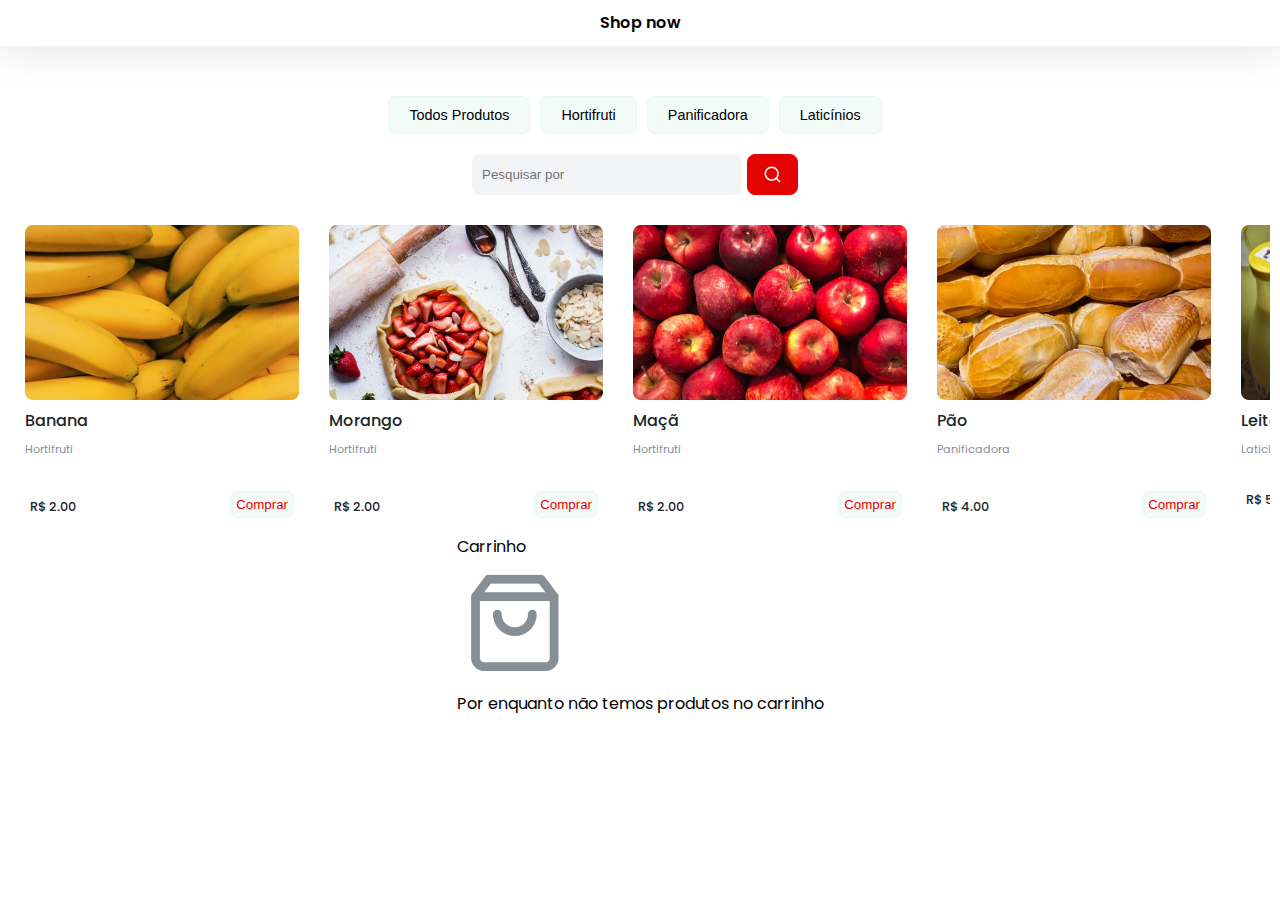
<file: index.html>
<!DOCTYPE html>
<html lang="pt-BR">
<head>
    <meta charset="UTF-8">
    <meta http-equiv="X-UA-Compatible" content="IE=edge">
    <meta name="viewport" content="width=device-width, initial-scale=1.0">
    <script defer src="./src/js/database.js"></script>
    <script defer src="./src/js/index.js"></script>
    <link rel="stylesheet" href="./src/css/reset.css"/>
    <link rel="stylesheet" href="./src/css/style.css"/>
    <link rel="preconnect" href="https://fonts.googleapis.com" />
    <link rel="preconnect" href="https://fontawesome.com" />
    <link rel="preconnect" href="https://fonts.gstatic.com" crossorigin />
    <link href="https://fonts.googleapis.com/css2?family=Poppins:wght@400;500;600&display=swap" rel="stylesheet"/>
    <title>Shop Now</title>
</head>
<body>

    <header>
        <h1>Shop now</h1>
    </header>

    <main>
        <section class="filtersContainer">
          <div id="botoesContainer">
            <button class="estiloGeralBotoes estiloGeralBotoes--filter">
              Todos Produtos
            </button>
            <button class="estiloGeralBotoes estiloGeralBotoes--filter">
              Hortifruti
            </button>
            <button class="estiloGeralBotoes estiloGeralBotoes--filter">
              Panificadora
            </button>
            <button class="estiloGeralBotoes estiloGeralBotoes--filter">
              Laticínios
            </button>
          </div>
  
          <div class="containerBuscaPorNome">
            <input type="text" 
            placeholder="Pesquisar por" 
            class="campoBuscaPorNome"/>
            <button class="estiloGeralBotoes estiloGeralBotoes--botaoBuscaPorNome">
              <img src="./src/img/search.png" alt="lupa"/>
            </button>
          </div>
        </section>
        
        <section>
            <div class="container">
            <section class="containerVitrine">
                <div class="containerListaProdutos">
                <ul class="lista">
                </ul>
            </div>
        </section>
        
        <section class="containerCart">
            <div class="carrinhoTitulo">
                <img src="./src/img/carrinho.png"/>
                <h1>Carrinho</h1>
            </div>
            <div class="carrinhoConteudo">
                <img class="carrinhoImagem" src="./src/img/ImgCarrinho.png"/>
                <p class="carrinhoMensagem">Por enquanto não temos produtos no carrinho</p>
                <ul class="carrinhoLista">

                </ul>
            </div>
            <div class="carrinhoInfo">

            </div>
        </section>
</body>
</html>
</file>
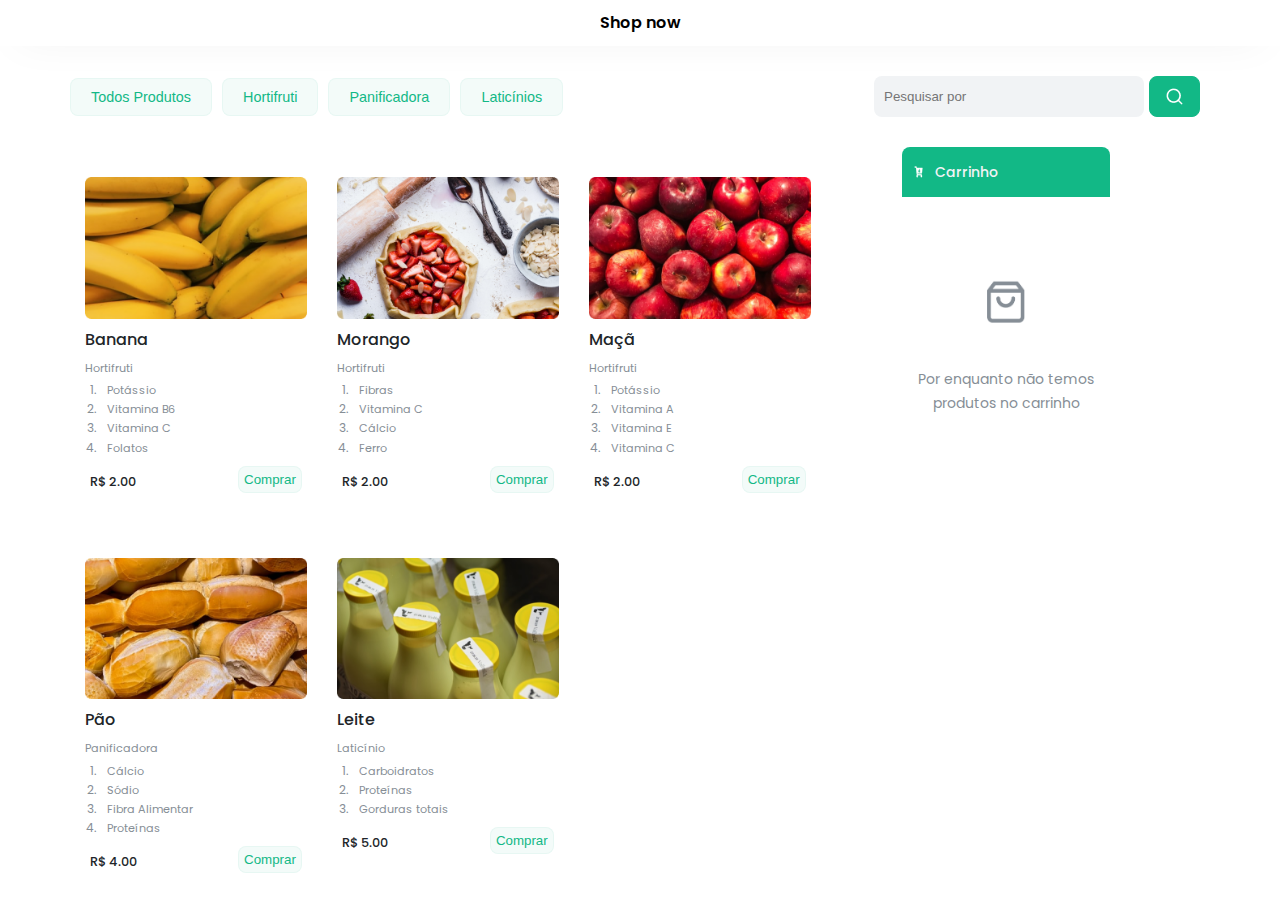
<file: OneDrive/Área de Trabalho/Lógica/Projetos/Shop Now/index.html>
<!DOCTYPE html>
<html lang="en">
  <head>
    <meta charset="UTF-8" />
    <meta http-equiv="X-UA-Compatible" content="IE=edge" />
    <meta name="viewport" content="width=device-width, initial-scale=1.0" />
    <link rel="stylesheet" href="./src/css/reset.css" />
    <link rel="stylesheet" href="./src/css/style.css" />
    <link rel="preconnect" href="https://fonts.googleapis.com" />
    <link rel="preconnect" href="https://fontawesome.com" />
    <link rel="preconnect" href="https://fonts.gstatic.com" crossorigin />
    <link
      href="https://fonts.googleapis.com/css2?family=Poppins:wght@400;500;600&display=swap"
      rel="stylesheet"
    />
    <script defer src="./src/js/database.js"></script>
    <script defer src="./src/js/index.js"></script>
    <title>Lista de Produtos</title>
  </head>
  <body>

    <header>
      <h1>Shop now</h1>
    </header>

    <main>
      <section class="filtersContainer">
        <div id="botoesContainer">
          <button class="estiloGeralBotoes estiloGeralBotoes--filter">
            Todos Produtos
          </button>
          <button class="estiloGeralBotoes estiloGeralBotoes--filter">
            Hortifruti
          </button>
          <button class="estiloGeralBotoes estiloGeralBotoes--filter">
            Panificadora
          </button>
          <button class="estiloGeralBotoes estiloGeralBotoes--filter">
            Laticínios
          </button>
        </div>

        <div class="containerBuscaPorNome">
          <input
            type="text"
            placeholder="Pesquisar por"
            class="campoBuscaPorNome"
          />
          <button
            class="estiloGeralBotoes estiloGeralBotoes--botaoBuscaPorNome"
          >
            <img src="./src/img/search.png" alt="lupa" />
          </button>
        </div>
      </section>

      <div class="container">
        <section class="containerVitrine">
          <div class="containerListaProdutos">
           <ul class="lista">
  
           </ul>
          </div>
        </section>
  
        <section class="containerCarrinho">
          <div class="carrinho">
            <div class="infoCarrinho">
              <img class="imgCarrinho" src="./src/img/carrinho.png" alt="carrinho"/>
              <h2>Carrinho</h2>
            </div>
            <ul class="listaCarrinho">
              <img src="./src/img/ImgCarrinho.png" alt="carrinho"/>
              <p>Por enquanto não temos produtos no carrinho</p>
            </ul>
          </div>
          <div class="totalCarrinho">

          </div>
      </section>
    </main>
  </body>
</html>
</file>
<file: src/css/style.css>
body {
  font-family: "Poppins", sans-serif;
}

header {
  text-align: center;
  padding: 15px;
  font-weight: 600;
  background: #ffffff;
  box-shadow: 0px 4px 40px 1px rgba(0, 0, 0, 0.11);
}

main {
  margin: 0 70px;
}

.filtersContainer {
  display: flex;
  justify-content: space-between;
  align-items: center;
  padding: 30px 0;
}

#botoesContainer {
  display: flex;
}

.estiloGeralBotoes {
  border: 1.5px solid rgba(18, 184, 134, 0.05);
  background: rgba(18, 184, 134, 0.05);
  border-radius: 8px;
  padding: 10px 20px;
  cursor: pointer;
  font-weight: 500;
  color: #000002;
  font-size: 0.9rem;
  margin-right: 10px;
}

.estiloGeralBotoes--filter:hover {
  background-color: #e40303;
  color: #ffffff;
  transition: ease-in-out 0.2s;
}

.botoesClickStyle {
  background-color: #e40303;
  color: #ffffff;
}

.containerBuscaPorNome {
  display: flex;
  justify-content: space-between;
}

.campoBuscaPorNome {
  border: none;
  padding: 0 10px;
  background: #f1f3f5;
  border-radius: 8px;
  margin-right: 5px;
  width: 250px;
  color: #515252;
  font-weight: 400;
}

.estiloGeralBotoes--botaoBuscaPorNome {
  display: flex;
  flex-direction: row;
  justify-content: center;
  align-items: center;
  padding: 10px 15px;
  gap: 10px;
  background: #e40303;
  border: 1.5px solid #e40303;
  border-radius: 8px;
}

.containerVitrine {
  display: flex;
  width: 100%;
  justify-content: space-evenly;
  border-radius: 50px 0;
}

.containerListaProdutos {
  width: 100%;
}

.containerListaProdutos ul {
  list-style: none;
  display: flex;
  flex-wrap: wrap;
  margin-top: 40px 0px;
}

.containerListaProdutos ul li {
  border-radius: 8px;
  transition: ease-in-out 0.1s;
  width: calc(80% / 3);
  margin: 30px 15px;
}

.containerListaProdutos ul li:hover {
  box-shadow: 3px 3px 13px 1px rgb(146 146 146);
}

.containerListaProdutos ul li img {
  width: 100%;
}

.containerListaProdutos ul li h3 {
  font-size: 1rem;
  font-weight: 500;
  margin: 10px 0 15px;
  color: #212529;
}

.containerListaProdutos ul li p {
  font-size: 0.7rem;
  color: #868e96;
  font-weight: 400;
  margin: 10px 0;
}

.containerListaProdutos ol li p {
  margin: 7px;
}

.containerListaProdutos ul li span {
  font-size: 0.8rem;
  font-weight: 500;
  margin-top: 10px;
  display: inline-block;
  color: #212529;
}

.containerListaProdutos ul li ol {
  list-style: decimal;
  color: #868e96;
  font-size: 12px;
  margin-left: 15px;
}

.containerListaProdutos ul li ol li {
  margin: 0;
  width: 100%;
}

.containerListaProdutos ul li button {
  background-color: #12b8860d;
  border-radius: 8px;
  border: #12b8860d 1px solid;
  color: #e40303;
  padding: 5px;
  transition: 0.5s;
}

.containerListaProdutos ul li button:hover {
  background-color: #e40303;
  border: #e40303 1px solid;
  color: white;
}

.containerListaProdutos ul li div {
  display: flex;
  justify-content: space-between;
  padding: 5px;
}

.container {
  display: flex;
}

.containerCarrinho {
  width: 40%;
  margin: 0 auto;
  margin-top: 30px;
}

.carrinho {
  margin: 0 auto;
  height: 350px;
}

.infoCarrinho {
  background-color: #e40303;
  width: 100%;
  height: 50px;
  display: flex;
  align-items: center;
  border-radius: 8px 8px 0px 0px;
  color: #f1f3f5;
}

.imgCarrinho {
  height: 14px;
  margin: 12px;
}

.carrinho > ul {
  display: flex;
  flex-direction: column;
  height: 100%;
  width: 100%;
  padding: 10px;
}

.carrinho > ul > img {
  width: 50px;
  margin-top: 76px;
}

.carrinho > ul > p {
  margin-top: 35px;
  font-weight: 400;
  font-size: 14px;
  line-height: 24px;
  text-align: center;
  color: #868e96;
}

.listaCarrinho {
  height: 500px;
  overflow-y: scroll;
}

.listaCarrinho img {
  align-self: center;
}

.listaCarrinho li {
  width: 90%;
  justify-content: space-between;
  display: flex;
  margin: 10px 0px;
}

.listaCarrinho .imagemCarrinho {
  height: 70px;
  width: 70px;
  border-radius: 8px;
  object-fit: cover;
}

.listaCarrinho .boxImgInfo {
  display: flex;
  flex-direction: row;
}

.boxInfo {
  margin: 0px 10px;
}

.listaCarrinho .listaDoCarrinho {
  width: 100%;
  justify-content: space-between;
}

.carrinho .botaoRetirar {
  align-items: flex-start;
  width: 10px;
  margin: 5px;
}

.carrinho div h2 {
  font-weight: 500;
  font-size: 14px;
  margin: 5px 0px;
}

.carrinho div p {
  font-weight: 400;
  font-size: 12px;
  color: #868e96;
  margin: 5px 0px;
}

.carrinho div h3 {
  font-weight: 400;
  font-size: 13px;
  color: #212529;
  margin: 5px 0px;
}

.carrinho div img {
  width: 9px;
  height: 12px;
}

.totalCarrinho {
  display: flex;
  flex-direction: column;
  margin-top: 50px;
}

.totalCarrinho > div {
  display: flex;
  justify-content: space-between;
  padding: 15px;
  font-weight: 700;
  font-size: 12px;
}

@media (min-width: 500px) {
  #botoesContainer {
    display: flex;
    justify-content: center;
  }
}

@media (max-width: 1300px) {
  main {
    margin: 10px;
  }

  .filtersContainer {
    flex-direction: column;
  }

  #botoesContainer {
    width: 100%;
    overflow-x: scroll;
    margin-bottom: 10px;
    padding: 10px;
  }

  .container {
    flex-direction: column;
    align-items: center;
  }

  .containerListaProdutos ul {
    flex-wrap: nowrap;
    overflow-x: scroll;
  }

  .containerListaProdutos .lista li {
    width: 274px;
    margin: 0px 15px;
  }

  .containerListaProdutos .lista ol li {
    color: white;
    height: 0px;
  }

  .containerListaProdutos .lista ol li p {
    color: white;
    height: 0px;
  }

  .containerCarrinho {
    width: 100%;
    margin-top: 20px;
  }

  .carrinho {
    height: 300px;
  }

  .carrinho ul {
    overflow-y: scroll;
    height: 250px;
  }

  .listaCarrinho .imagemCarrinho {
    height: 70px;
    width: 70px;
    border-radius: 8px;
    object-fit: cover;
  }

  .listaCarrinho .boxImgInfo {
    display: flex;
    flex-direction: row;
  }

  .boxInfo {
    margin: 0px 10px;
  }
  .listaCarrinho .listaDoCarrinho {
    width: 100%;
    justify-content: space-between;
  }
}
</file>
<file: OneDrive/Área de Trabalho/Lógica/Projetos/Shop Now/src/css/style.css>
body {
    font-family: "Poppins", sans-serif;
}

header {
text-align: center;
padding: 15px;
font-weight: 600;
background: #ffffff;
box-shadow: 0px 4px 40px -20px rgba(0, 0, 0, 0.25);
}

main {
margin: 0 70px;
}

.filtersContainer {
display: flex;
justify-content: space-between;
align-items: center;
padding: 30px 0;
}

#botoesContainer {
display: flex;
}

.estiloGeralBotoes {
border: 1.5px solid rgba(18, 184, 134, 0.05);
background: rgba(18, 184, 134, 0.05);
border-radius: 8px;
padding: 10px 20px;
cursor: pointer;
font-weight: 500;
color: #12b886;
font-size: 0.9rem;
margin-right: 10px;
}

.estiloGeralBotoes--filter:hover {
background-color: #12b886;
color: #ffffff;
transition: ease-in-out 0.2s;
}

.botoesClickStyle {
background-color: #12b886;
color: #ffffff;
}

.containerBuscaPorNome {
display: flex;
justify-content: space-between;
}

.campoBuscaPorNome {
border: none;
padding: 0 10px;
background: #f1f3f5;
border-radius: 8px;
margin-right: 5px;
width: 250px;
color: #515252;
font-weight: 400;
}

.estiloGeralBotoes--botaoBuscaPorNome {
display: flex;
flex-direction: row;
justify-content: center;
align-items: center;
padding: 10px 15px;
gap: 10px;
background: #12b886;
border: 1.5px solid #12b886;
border-radius: 8px;
}

.containerVitrine {
display: flex;
width: 100%;
justify-content: space-evenly;
border-radius: 50px 0;
}

.containerListaProdutos {
width: 100%;
}

.containerListaProdutos ul {
list-style: none;
display: flex;
flex-wrap: wrap;
margin-top: 40px 0px;
}

.containerListaProdutos ul li {
border-radius: 8px;
transition: ease-in-out 0.1s;
width: calc(80% / 3);
margin: 30px 15px;
}

.containerListaProdutos ul li:hover {
box-shadow: 3px 3px 13px 1px rgb(146 146 146);
}

.containerListaProdutos ul li img {
width: 100%;
}

.containerListaProdutos ul li h3 {
font-size: 1rem;
font-weight: 500;
margin: 10px 0 15px;
color: #212529;
}

.containerListaProdutos ul li p {
font-size: 0.7rem;
color: #868e96;
font-weight: 400;
margin: 10px 0;
}

.containerListaProdutos ol li p{
    margin: 7px;
}

.containerListaProdutos ul li span {
font-size: 0.8rem;
font-weight: 500;
margin-top: 10px;
display: inline-block;
color: #212529;
}

.containerListaProdutos ul li ol {
list-style: decimal;
color: #868e96;
font-size: 12px;
margin-left: 15px;
}

.containerListaProdutos ul li ol li {
margin: 0;
width: 100%;
}

.containerListaProdutos ul li button {
background-color: #12b8860d;
border-radius: 8px;
border: #12b8860d 1px solid;
color: #12b886;
padding: 5px;
transition: 0.5s;
}

.containerListaProdutos ul li button:hover {
background-color: #12b886;
border: #12b886 1px solid;
color: white;
}

.containerListaProdutos ul li div {
display: flex;
justify-content: space-between;
padding: 5px;
}

.container{
display: flex;
}

.containerCarrinho{
width: 25%;
margin-right: 100px;
}

.infoCarrinho{
background-color: #12b886;
width: 100%;
height: 50px;
display: flex;
align-items: center;
border-radius: 8px 8px 0px 0px;
color: #f1f3f5;
}

.imgCarrinho{
height: 14px;
margin: 12px;
}

.carrinho > ul{
display: flex;
flex-direction: column;
height: 450px;
width: 100%;
}

.carrinho > ul > img{
width: 50px;
margin-top: 76px;
}

.carrinho > ul > p{
margin-top: 35px;
font-weight: 400;
font-size: 14px;
line-height: 24px;
text-align: center;
color: #868e96
}

.listaCarrinho{
height: 500px;
overflow-y: scroll;
}

.listaCarrinho img{
align-self: center;
}

.listaCarrinho li{
width: 90%;
justify-content: space-between;
display: flex;
margin: 10px 0px;
}

.listaCarrinho .imagemCarrinho{
height: 70px;
width: 70px;
border-radius: 8px;
object-fit: cover;
}
    
.listaCarrinho .boxImgInfo{
display: flex;
flex-direction: row;
}
    
.boxInfo{
 margin: 0px 10px
}

.listaCarrinho .listaDoCarrinho{
width: 100%;
justify-content: space-between
}

.carrinho .botaoRetirar{
align-items: flex-start;
width: 10px;
margin: 5px;
}

.carrinho div h2{
font-weight: 500;
font-size: 14px;
margin: 5px 0px;
}

.carrinho div p{
font-weight: 400;
font-size: 12px;
color: #868E96;
margin: 5px 0px;
}

.carrinho div h3{
font-weight: 400;
font-size: 13px;
color: #212529;
margin: 5px 0px;
}

.carrinho div img{
width: 9px;
height: 12px;
}

.totalCarrinho{
display: flex;
flex-direction: column;
}

.totalCarrinho > div{
display: flex;
justify-content: space-between;
padding: 15px;
font-weight: 700;
font-size: 12px;
}

@media(max-width: 820px){

main{
margin: 10px
}

.filtersContainer{
flex-direction: column;
}

#botoesContainer{
width: 100%;
overflow-x: scroll;
margin-bottom: 10px;
padding: 10px;
}

.container{
flex-direction: column;
align-items: center;
}

.containerListaProdutos ul {
flex-wrap: nowrap;
overflow-x: scroll;
}

.containerListaProdutos .lista li{
width: 274px;
margin: 0px 15px;
}

.containerListaProdutos .lista  ol li {
color:white;
height: 0px;
}

.containerListaProdutos .lista  ol li p {
color:white;
height: 0px;
}

.containerCarrinho{
width: 90%;
margin-top: 20px;
}

.carrinho{
height: 300px;
margin-left: 50px;
}

.carrinho ul{
overflow-y: scroll;
height: 250px;
}

.listaCarrinho .imagemCarrinho{
height: 70px;
width: 70px;
border-radius: 8px;
object-fit: cover;
}

.listaCarrinho .boxImgInfo{
display: flex;
flex-direction: row;
}

.boxInfo{
margin: 0px 10px
}
.listaCarrinho .listaDoCarrinho{
width: 100%;
justify-content: space-between
}

.totalCarrinho div{
margin-left: 50px;
}
}
</file>
